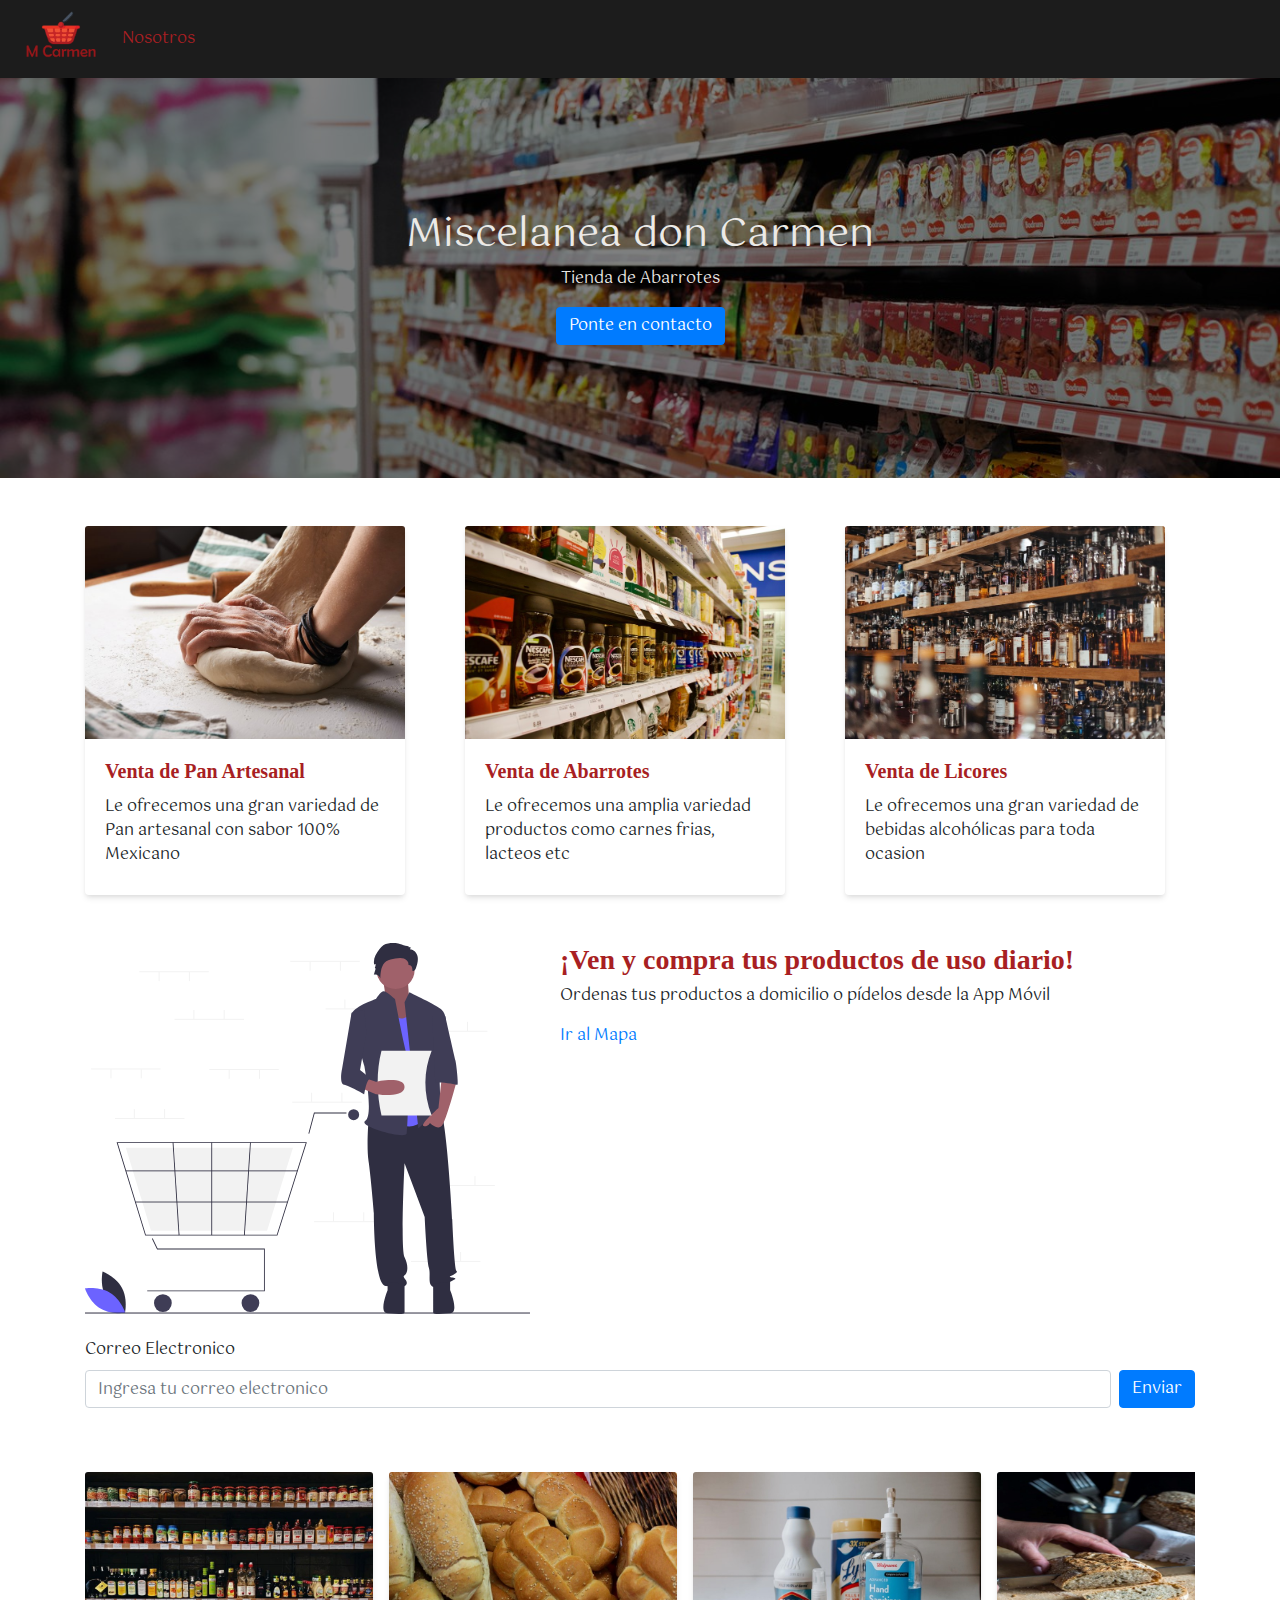
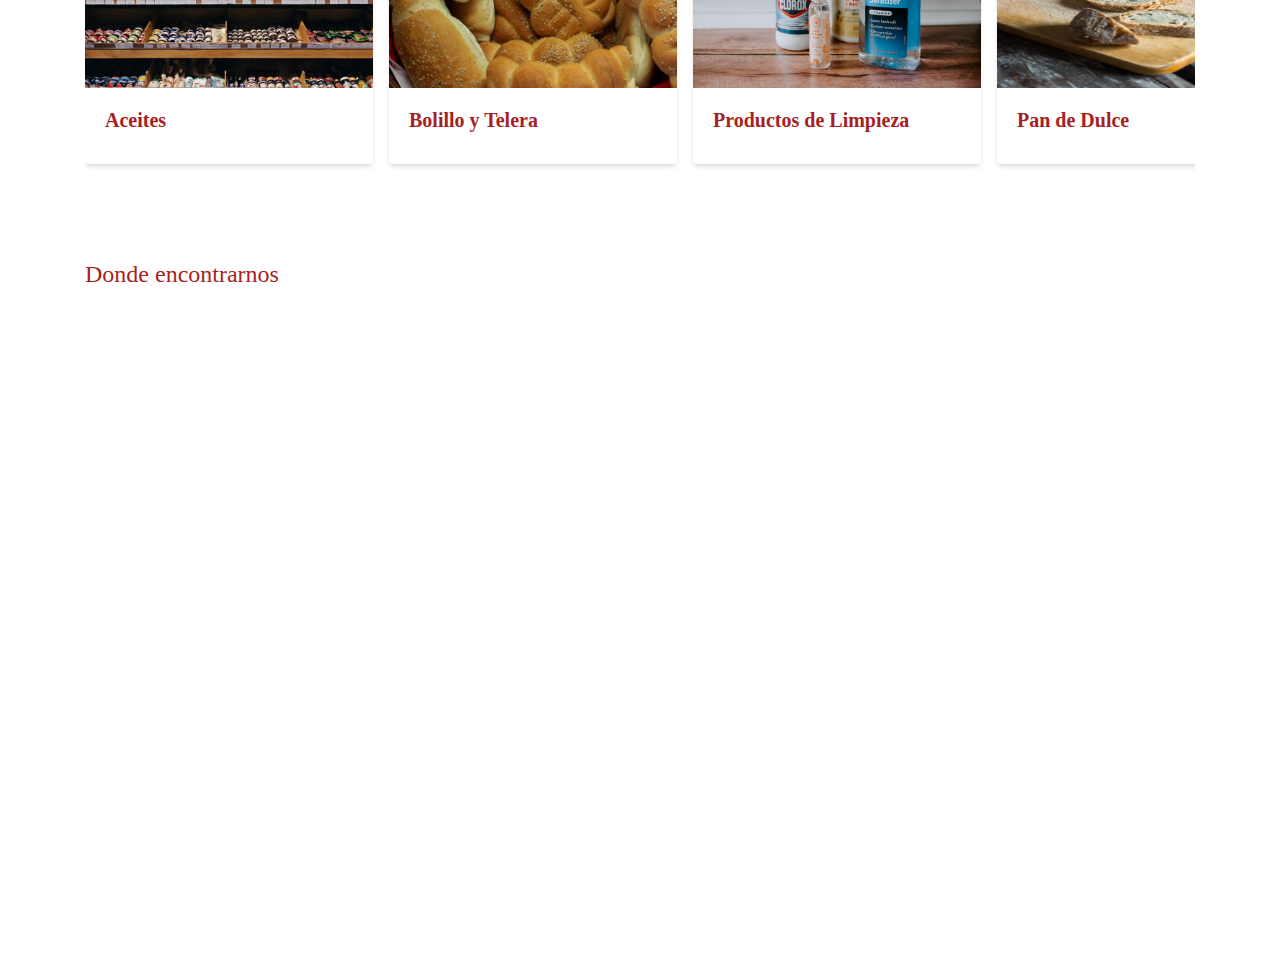
<file: index.html>
<!DOCTYPE html>
<html lang="en">

<head>
    <title>Miscelanea don Carmen</title>
    <meta charset="UTF-8">
    <meta name="viewport" content="width=device-width, initial-scale=1">
    <link rel="stylesheet" href="https://stackpath.bootstrapcdn.com/bootstrap/4.3.1/css/bootstrap.min.css"
        integrity="sha384-ggOyR0iXCbMQv3Xipma34MD+dH/1fQ784/j6cY/iJTQUOhcWr7x9JvoRxT2MZw1T" crossorigin="anonymous">
    <link rel="stylesheet" href="css/style.css">
    <link href="https://fonts.googleapis.com/css?family=Gotu&display=swap" rel="stylesheet">
    <link rel="shortcut icon" type="image/x-icon" href="img/Logo-Miselanea.png">
</head>

<body>
    <header>
        <nav class="navbar navbar-expand-lg navbar-light" style="background-color: #000000e3;">
            <a href="index.html" class="logo">
                <img src="img/Logo-Miselanea.png" alt="Logotipo Oficial">
            </a>    

            <ul class="nav">
                <li class="nav-item">
                    <a class="nav-link" href="nosotros.html">Nosotros</a>
                </li>
            </ul>
        </nav>
        <div class="cover d-flex justify-content-center align-items-center flex-column">
            <h1 class="text-center">Miscelanea don Carmen</h1>
            <p>Tienda de Abarrotes</p>
            <a href="#formulario" class="btn btn-primary">Ponte en contacto</a>
            <!-- <button class="btn btn-primary">Ponte en Contacto</button> -->
        </div>

        <section>
            <div class="container mt-5 mb-5">
                <div class="row">
                    <div class="col-12 col-sm-6 col-lg-4">
                        <div class="card" style="width: 20rem;">
                            <img src="img/rsz_nadya.jpg" class="card-img-top" alt="Servicio de Panadería ">
                            <div class="card-body">
                                <h5 class="card-title"><strong>Venta de Pan Artesanal</strong></h5>
                                <p class="card-text">
                                    Le ofrecemos una gran variedad de Pan artesanal
                                    con sabor 100% Mexicano
                                </p>
                            </div>
                        </div>
                    </div>

                    <div class="col-12 col-sm-6 col-lg-4">
                        <div class="card" style="width: 20rem;">
                            <img src="img/rsz_charles.jpg" class="card-img-top" alt="Servicio de Abarrotes">
                            <div class="card-body">
                                <h5 class="card-title"><strong> Venta de Abarrotes</strong></h5>
                                <p class="card-text">
                                    Le ofrecemos una amplia variedad productos como carnes frias, lacteos etc
                                </p>
                            </div>
                        </div>
                    </div>

                    <div class="col-12 col-sm-6 col-lg-4">
                        <div class="card" style="width: 20rem;">
                            <img src="img/rsz_adam.jpg" class="card-img-top" alt="Servicio de Licores">
                            <div class="card-body">
                                <h5 class="card-title"><strong>Venta de Licores</strong></h5>
                                <p class="card-text">
                                    Le ofrecemos una gran variedad de bebidas alcohólicas para toda ocasion
                                </p>
                            </div>
                        </div>
                    </div>

                </div>
            </div>
        </section>

        <section>
            <div class="container mt-5 mb-5">
                <div class="row">
                    <div class="col-12 col-sm-6 col-lg-5">
                        <img src="img/market.svg" class="card-img-top" alt="ilustracion de contenido">
                    </div>
                    <div class="col-12 col-sm-6">
                        <h3><strong>¡Ven y compra tus productos de uso diario!</strong></h3>
                        <p>Ordenas tus productos a domicilio o pídelos desde la App Móvil </p>
                        <a href="#mapa">Ir al Mapa</a>
                    </div>

                </div>
                <br>
                <form action="" method="POST" enctype="multipart/form-data" id="formulario" role="form"
                    autocomplete="off">
                    <label for="email">Correo Electronico</label>
                    <div class="d-flex">
                        <div class="flex-fill mr-2">
                            <input type="email" id="email" name="email" multiple
                                placeholder="Ingresa tu correo electronico" class="form-control" required />
                        </div>
                        <button type="submit" class="btn btn-primary">Enviar</button>
                    </div>
                </form>
            </div>
        </section>

        <section>
            <div class="container mt-5 mb-5">
                <div class="product-stripe">
                    <div class="stripe-container">
                        <div class="card" style="width: 18rem;">
                            <img src="img/Prueba1.jpg" class="card-img-top" alt="Abarrotes ofrecidos">
                            <div class="card-body">
                                <h5 class="card-title"><strong>Aceites</strong></h5>
                            </div>
                        </div>
                        <div class="card" style="width: 18rem;">
                            <img src="img/Prueba2.jpg" class="card-img-top" alt="Servicio de Panadería ">
                            <div class="card-body">
                                <h5 class="card-title"><strong>Bolillo y Telera</strong></h5>
                            </div>
                        </div>
                        <div class="card" style="width: 18rem;">
                            <img src="img/Prueba3.jpg" class="card-img-top" alt="Servicio de Panadería ">
                            <div class="card-body">
                                <h5 class="card-title"><strong>Productos de Limpieza</strong></h5>
                            </div>
                        </div>
                        <div class="card" style="width: 18rem;">
                            <img src="img/Prueba4.jpg" class="card-img-top" alt="Servicio de Panadería ">
                            <div class="card-body">
                                <h5 class="card-title"><strong>Pan de Dulce</strong></h5>
                            </div>
                        </div>

                    </div>
                </div>
            </div>
        </section>

        <section>
            <div class="container mt-5 mb-5" id="mapa">
                <h4>Donde encontrarnos</h4>
                <div class="responsive-iframe">
                    <iframe
                        src="https://www.google.com/maps/embed?pb=!1m18!1m12!1m3!1d29985.833167417306!2d-98.33868126072049!3d20.04084252616145!2m3!1f0!2f0!3f0!3m2!1i1024!2i768!4f13.1!3m3!1m2!1s0x85d059610351a8a5%3A0xfd4155d448155a26!2sCuautepec%20de%20Hinojosa%2C%20Hgo.!5e0!3m2!1ses!2smx!4v1586400546310!5m2!1ses!2smx"
                        width="600" height="450" frameborder="0" style="border:0;" allowfullscreen=""
                        aria-hidden="false" tabindex="0"></iframe>
                </div>
            </div>
        </section>

    </header>
</body>

</html>
</file>
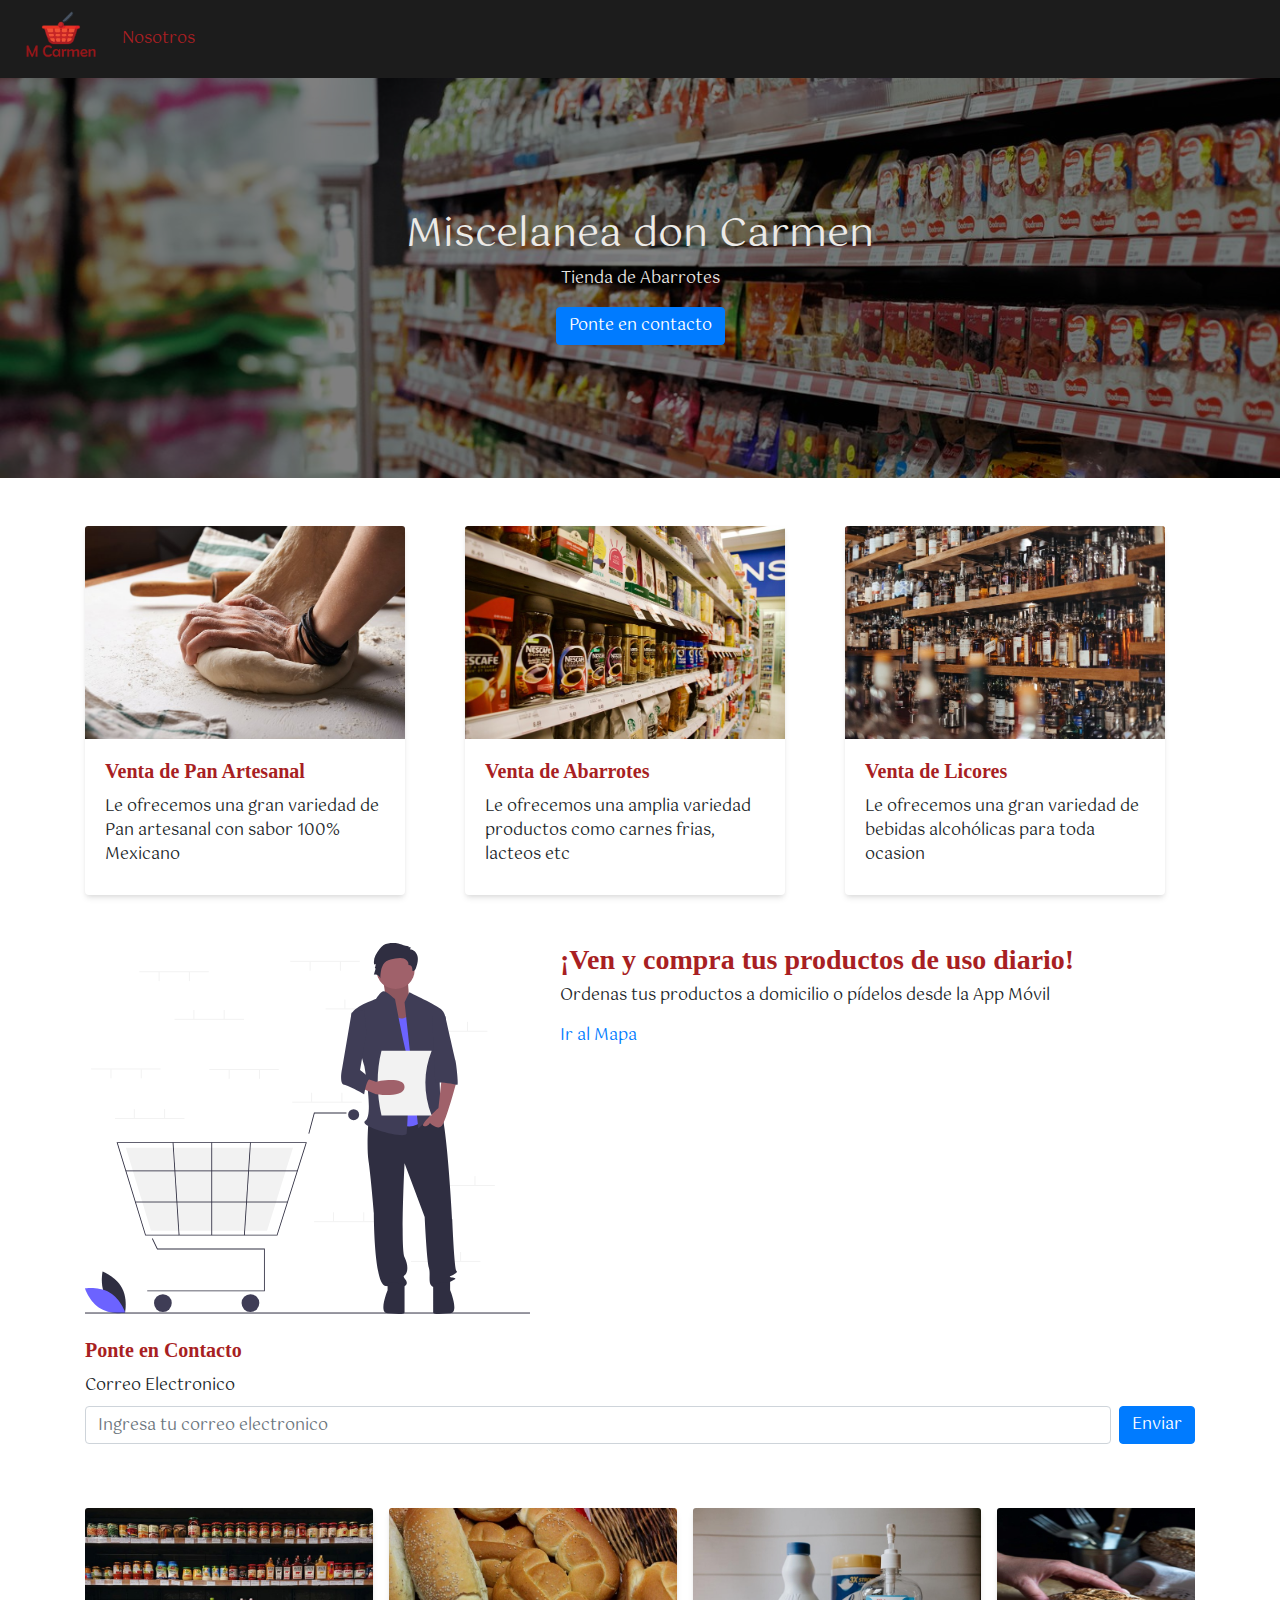
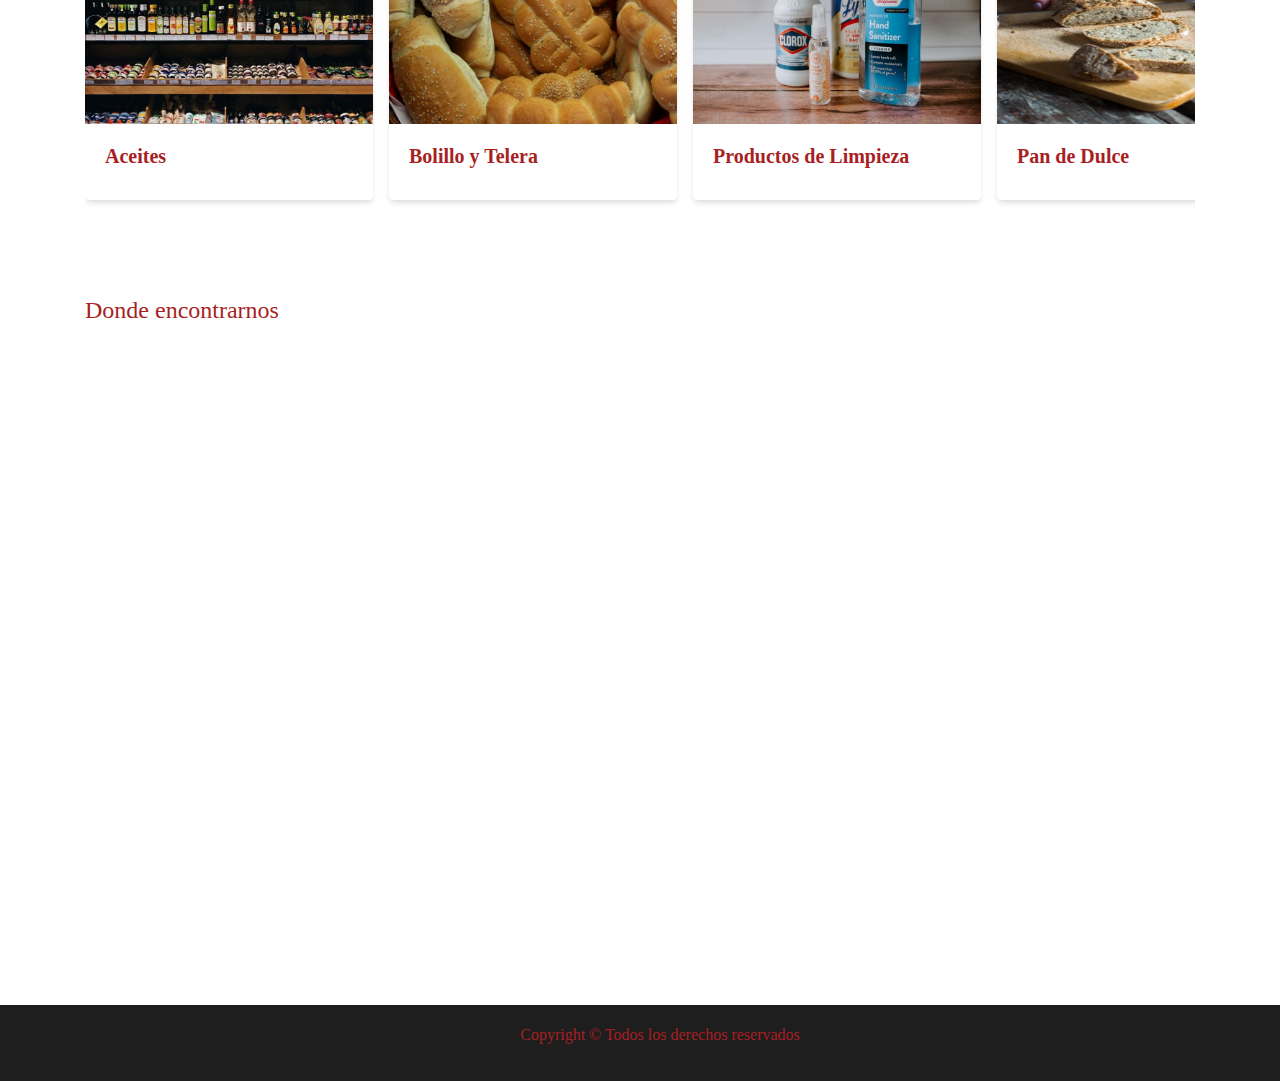
<file: Pagina/index.html>
<!DOCTYPE html>
<html lang="en">

<head>
    <title>Miscelanea don Carmen</title>
    <meta charset="UTF-8">
    <meta name="viewport" content="width=device-width, initial-scale=1">
    <link rel="stylesheet" href="https://stackpath.bootstrapcdn.com/bootstrap/4.3.1/css/bootstrap.min.css"
        integrity="sha384-ggOyR0iXCbMQv3Xipma34MD+dH/1fQ784/j6cY/iJTQUOhcWr7x9JvoRxT2MZw1T" crossorigin="anonymous">
    <link rel="stylesheet" href="css/style.css">
    <link href="https://fonts.googleapis.com/css?family=Gotu&display=swap" rel="stylesheet">
    <link rel="shortcut icon" type="image/x-icon" href="img/Logo-Miselanea.png">
</head>

<body>
    <header>
        <nav class="navbar navbar-expand-lg navbar-light" style="background-color: #000000e3;">
            <a href="index.html" class="logo">
                <img src="img/Logo-Miselanea.png" alt="Logotipo Oficial">
            </a>

            <ul class="nav">
                <li class="nav-item">
                    <a class="nav-link" href="nosotros.html">Nosotros</a>
                </li>
            </ul>
        </nav>
        <div class="cover d-flex justify-content-center align-items-center flex-column">
            <h1 class="text-center">Miscelanea don Carmen</h1>
            <p>Tienda de Abarrotes</p>
            <a href="#formulario" class="btn btn-primary">Ponte en contacto</a>
        </div>

        <section>
            <div class="container mt-5 mb-5">
                <div class="row">
                    <div class="col-12 col-sm-6 col-lg-4">
                        <div class="card" style="width: 20rem;">
                            <img src="img/rsz_nadya.jpg" class="card-img-top" alt="Servicio de Panadería ">
                            <div class="card-body">
                                <h5 class="card-title"><strong>Venta de Pan Artesanal</strong></h5>
                                <p class="card-text">
                                    Le ofrecemos una gran variedad de Pan artesanal
                                    con sabor 100% Mexicano
                                </p>
                            </div>
                        </div>
                    </div>

                    <div class="col-12 col-sm-6 col-lg-4">
                        <div class="card" style="width: 20rem;">
                            <img src="img/rsz_charles.jpg" class="card-img-top" alt="Servicio de Abarrotes">
                            <div class="card-body">
                                <h5 class="card-title"><strong> Venta de Abarrotes</strong></h5>
                                <p class="card-text">
                                    Le ofrecemos una amplia variedad productos como carnes frias, lacteos etc
                                </p>
                            </div>
                        </div>
                    </div>

                    <div class="col-12 col-sm-6 col-lg-4">
                        <div class="card" style="width: 20rem;">
                            <img src="img/rsz_adam.jpg" class="card-img-top" alt="Servicio de Licores">
                            <div class="card-body">
                                <h5 class="card-title"><strong>Venta de Licores</strong></h5>
                                <p class="card-text">
                                    Le ofrecemos una gran variedad de bebidas alcohólicas para toda ocasion
                                </p>
                            </div>
                        </div>
                    </div>

                </div>
            </div>
        </section>

        <section>
            <div class="container mt-5 mb-5">
                <div class="row">
                    <div class="col-12 col-sm-6 col-lg-5">
                        <img src="img/market.svg" class="card-img-top" alt="ilustracion de contenido">
                    </div>
                    <div class="col-12 col-sm-6">
                        <h3><strong>¡Ven y compra tus productos de uso diario!</strong></h3>
                        <p>Ordenas tus productos a domicilio o pídelos desde la App Móvil </p>
                        <a href="#mapa">Ir al Mapa</a>
                    </div>

                </div>
                <br>
                <form action="" method="POST" enctype="multipart/form-data" id="formulario" role="form"
                    autocomplete="off">
                    <h5 class="card-title"><strong>Ponte en Contacto</strong></h5>
                    <label for="email">Correo Electronico</label>
                    <div class="d-flex">
                        <div class="flex-fill mr-2">
                            <input type="email" id="email" name="email" multiple
                                placeholder="Ingresa tu correo electronico" class="form-control" required />
                        </div>
                        <button type="submit" class="btn btn-primary">Enviar</button>
                    </div>
                </form>
            </div>
        </section>

        <section>
            <div class="container mt-5 mb-5">
                <div class="product-stripe">
                    <div class="stripe-container">
                        <div class="card" style="width: 18rem;">
                            <img src="img/Prueba1.jpg" class="card-img-top" alt="Abarrotes ofrecidos">
                            <div class="card-body">
                                <h5 class="card-title"><strong>Aceites</strong></h5>
                            </div>
                        </div>
                        <div class="card" style="width: 18rem;">
                            <img src="img/Prueba2.jpg" class="card-img-top" alt="Abarrotes ofrecidos">
                            <div class="card-body">
                                <h5 class="card-title"><strong>Bolillo y Telera</strong></h5>
                            </div>
                        </div>
                        <div class="card" style="width: 18rem;">
                            <img src="img/Prueba3.jpg" class="card-img-top" alt="Abarrotes ofreidos">
                            <div class="card-body">
                                <h5 class="card-title"><strong>Productos de Limpieza</strong></h5>
                            </div>
                        </div>
                        <div class="card" style="width: 18rem;">
                            <img src="img/Prueba4.jpg" class="card-img-top" alt="Servicio de Panadería">
                            <div class="card-body">
                                <h5 class="card-title"><strong>Pan de Dulce</strong></h5>
                            </div>
                        </div>

                    </div>
                </div>
            </div>
        </section>

        <section>
            <div class="container mt-5 mb-5" id="mapa">
                <h4>Donde encontrarnos</h4>
                <div class="responsive-iframe">
                    <iframe
                        src="https://www.google.com/maps/embed?pb=!1m18!1m12!1m3!1d29985.833167417306!2d-98.33868126072049!3d20.04084252616145!2m3!1f0!2f0!3f0!3m2!1i1024!2i768!4f13.1!3m3!1m2!1s0x85d059610351a8a5%3A0xfd4155d448155a26!2sCuautepec%20de%20Hinojosa%2C%20Hgo.!5e0!3m2!1ses!2smx!4v1586400546310!5m2!1ses!2smx"
                        width="600" height="450" frameborder="0" style="border:0;" allowfullscreen=""
                        aria-hidden="false" tabindex="0"></iframe>
                </div>
            </div>
        </section>

        <footer class="scene">
            <div id="socialmedia">
                <ul class="group">
                    <h6>Copyright © Todos los derechos reservados</h6>
                </ul>
            </div>
        </footer>

    </header>
</body>

</html>
</file>
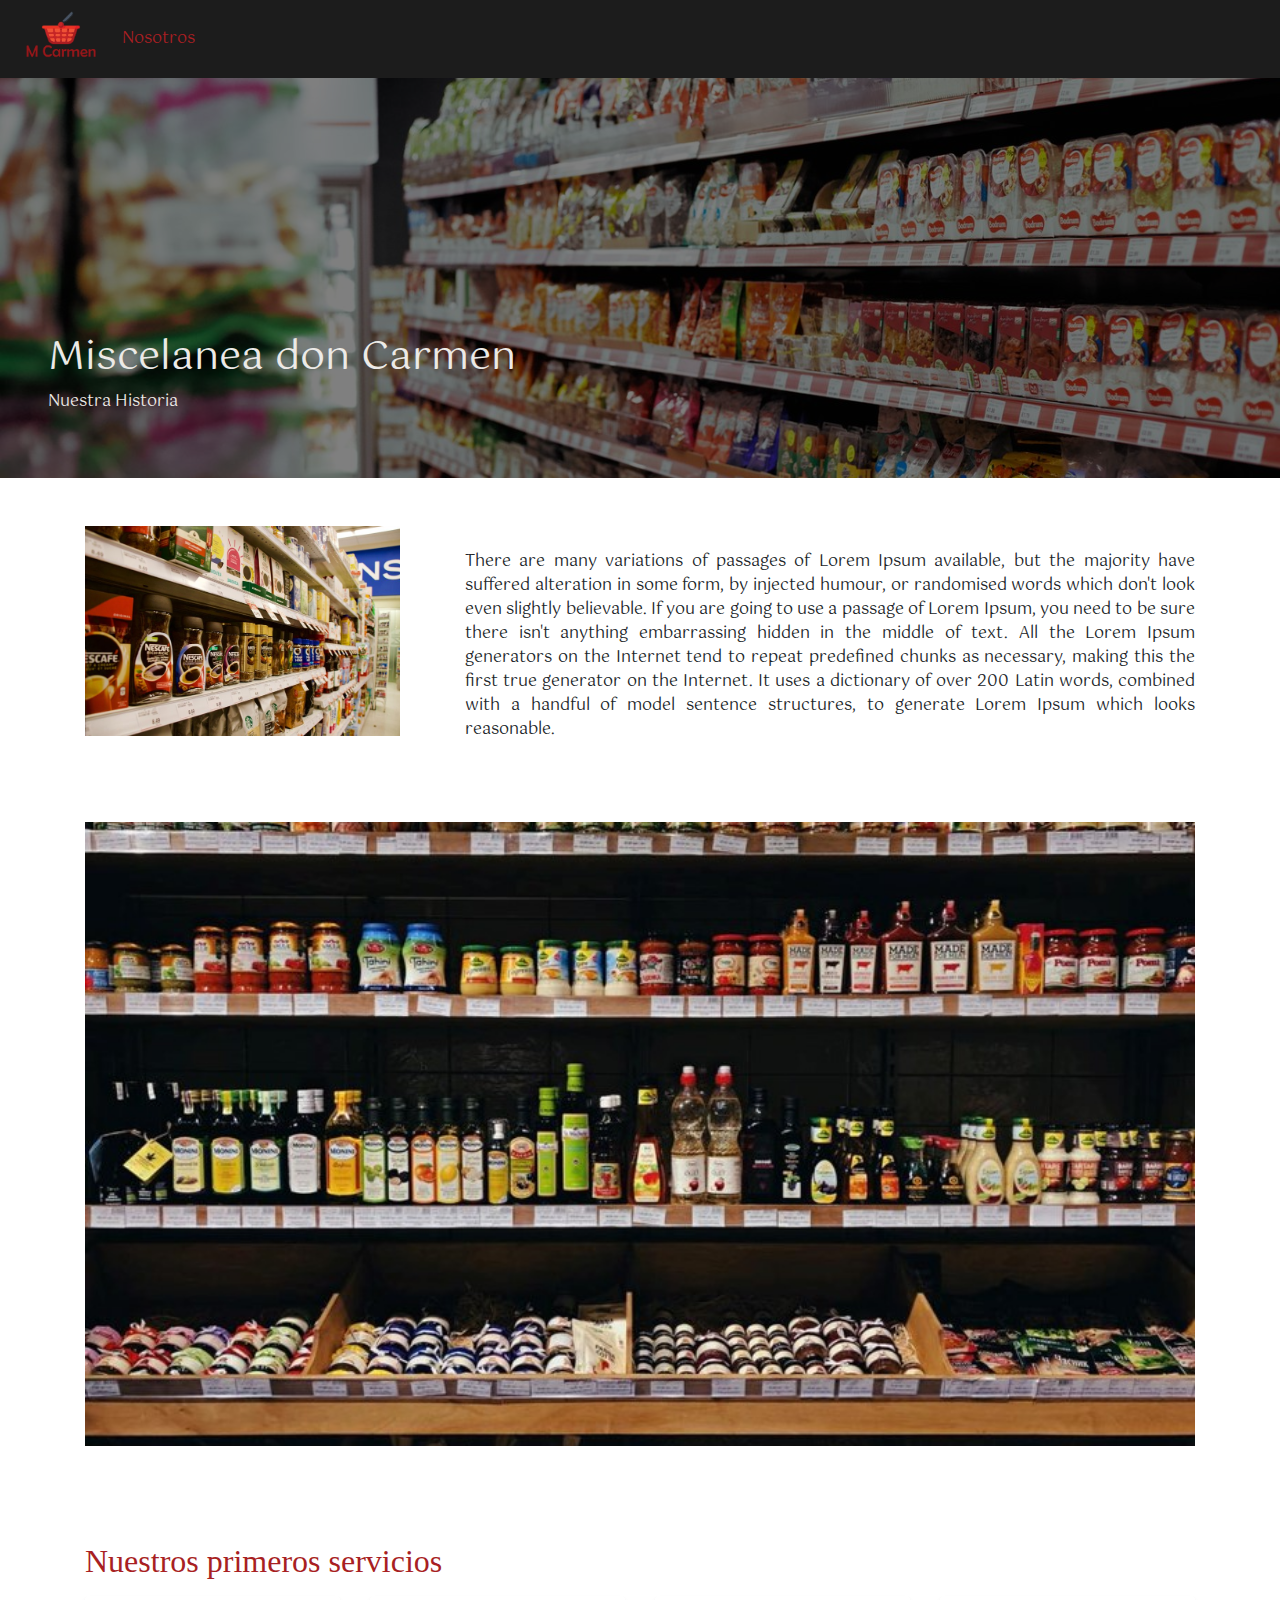
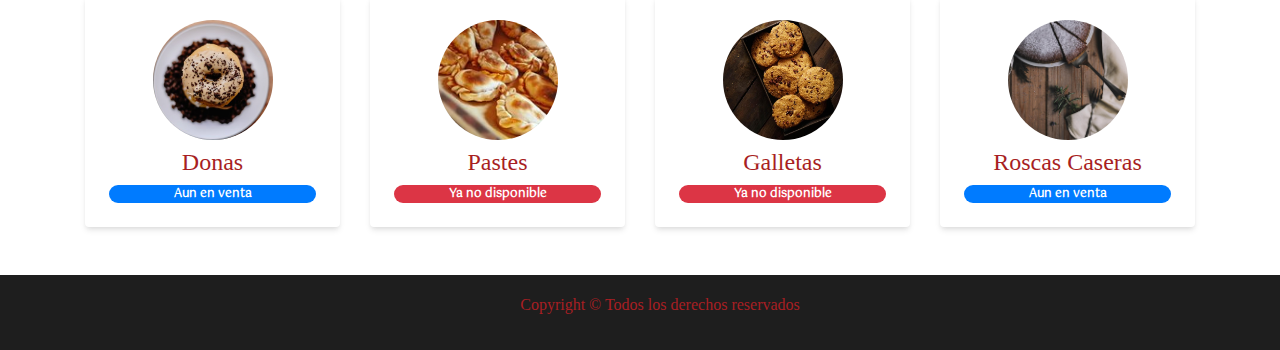
<file: nosotros.html>
<!DOCTYPE html>
<html lang="en">

<head>
    <title>Miscelanea don Carmen</title>
    <meta charset="UTF-8">
    <meta name="viewport" content="width=device-width, initial-scale=1">
    <link rel="stylesheet" href="https://stackpath.bootstrapcdn.com/bootstrap/4.3.1/css/bootstrap.min.css"
        integrity="sha384-ggOyR0iXCbMQv3Xipma34MD+dH/1fQ784/j6cY/iJTQUOhcWr7x9JvoRxT2MZw1T" crossorigin="anonymous">
    <link rel="stylesheet" href="css/style.css">
    <link href="https://fonts.googleapis.com/css?family=Gotu&display=swap" rel="stylesheet">
    <link rel="shortcut icon" type="image/x-icon" href="img/Logo-Miselanea.png">
</head>

<body>
    <header>
        <nav class="navbar navbar-expand-lg navbar-light" style="background-color: #000000e3;">
            <a href="index.html" class="logo">
                <img src="img/Logo-Miselanea.png" alt="Logotipo Oficial">
            </a>    

            <ul class="nav">
                <li class="nav-item">
                    <a class="nav-link" href="nosotros.html">Nosotros</a>
                </li>
            </ul>
        </nav>
        <div class="cover d-flex justify-content-end align-items-start flex-column p-5"
            style="background-image:url(img/rsz_mehrad.jpg)">
            <h1 class="text-center">Miscelanea don Carmen</h1>
            <p>Nuestra Historia</p>
        </div>
    </header>
    <section>
        <div class="container mt-5 mb-5">
            <div class="row">
                <div class="col-md-4 col-md-offset-4">
                    <img src="img/rsz_charles.jpg" class="float-rigth" height="210px" alt="Historia de la miselanea">
                </div>
                <div class="col-md-8 col-md-offset-4">
                    <br>
                    <div class="form-group">
                        <p class="text-justify">
                            There are many variations of passages of Lorem Ipsum available, but the majority have
                            suffered
                            alteration in some form, by injected humour, or randomised words which don't look even
                            slightly
                            believable. If you are going to use a passage of Lorem Ipsum, you need to be sure there
                            isn't
                            anything
                            embarrassing hidden in the middle of text. All the Lorem Ipsum generators on the Internet
                            tend
                            to repeat
                            predefined chunks as necessary, making this the first true generator on the Internet. It
                            uses a
                            dictionary of over 200 Latin words, combined with a handful of model sentence structures, to
                            generate
                            Lorem Ipsum which looks reasonable.
                        </p>
                    </div>
                </div>
            </div>
        </div>
    </section>
    <section>
        <div class="container mt-5 mb-5">
            <div class="slider">
                <div class="slider-container">
                    <div class="image-container" style="background-image:url(img/Prueba1.jpg)"></div>
                    <div class="image-container" style="background-image:url(img/Prueba2.jpg)"></div>
                    <div class="image-container" style="background-image:url(img/Prueba3.jpg)"></div>
                    <div class="image-container" style="background-image:url(img/Prueba4.jpg)"></div>
                </div>
            </div>
        </div>
    </section>

    <section>
        <div class="container mt-5 mb-5">
            <h2>Nuestros primeros servicios </h2>
            <div class="row">
                <div class="col-12 col-sm-6 col-md-3 mt-2">
                    <div class="card p-4 text-center">
                        <div class="avatar rounded-circle" style="background-image:url(img/rsz_gerson.jpg)"></div>
                        <h4 class="mt-2">Donas</h4>
                        <span class="badge badge-pill badge-primary">Aun en venta</span>
                    </div>
                </div>

                <div class="col-12 col-sm-6 col-md-3 mt-2">
                    <div class="card p-4 text-center">
                        <div class="avatar rounded-circle" style="background-image:url(img/rsz_pastes.jpg)"></div>
                        <h4 class="mt-2">Pastes</h4>
                        <span class="badge badge-pill badge-danger">Ya no disponible</span>
                    </div>
                </div>

                <div class="col-12 col-sm-6 col-md-3 mt-2">
                    <div class="card p-4 text-center">
                        <div class="avatar rounded-circle" style="background-image:url(img/prateek-katyal.jpg)"></div>
                        <h4 class="mt-2">Galletas</h4>
                        <span class="badge badge-pill badge-danger">Ya no disponible</span>
                    </div>
                </div>

                <div class="col-12 col-sm-6 col-md-3 mt-2">
                    <div class="card p-4 text-center">
                        <div class="avatar rounded-circle" style="background-image:url(img/henry-be.jpg)"></div>
                        <h4 class="mt-2">Roscas Caseras</h4>
                        <span class="badge badge-pill badge-primary">Aun en venta</span>
                    </div>
                </div>

            </div>
        </div>
    </section>

    <footer class="scene">
        <div id="socialmedia">
            <ul class="group">
                <h6>Copyright © Todos los derechos reservados</h6>
            </ul>
        </div>
    </footer>

</body>

</html>
</file>
<file: css/style.css>
body {
    margin: 0em;
    font-family: 'Gotu', sans-serif;
}

h2,h3,h4,h5,h6{
    font-family: 'Merriweather', serif;
    color: #a81f23;
}

.logo img{
    width: 90px;
    height: auto;  
}

.nav a{
    color: #a81f23;
}

footer{
    padding: 20px 0;
    background: #1e1e1e;
    text-align: center;
    
}

.cover {
    height: 400px;
    background-image: url("../img/rsz_mehrad.jpg");
    color: #eceae7;
    background-size: cover;
    background-position: center;
    background-color: rgba(0, 0, 0, 0.5);
    background-blend-mode: darken;
}

.card {
    border: 0 !important;
    box-shadow: 0 4px 6px -1px rgba(0, 0, 0, 0.1), 0 2px 4px -1px rgba(0, 0, 0, 0.06); 
}  

.card-title {
    min-width: 3rem;
}

.card-text{
    min-height: 5rem;
}

.product-stripe, .slider{
    overflow-x: scroll;
    padding-top: 1rem;
    padding-bottom: 3rem;
}

.stripe-container, .slider-container{
    display: flex;
}

.stripe-container .card{
    width: 300px;
    flex-shrink: 0;
    margin-right: 1rem;
}

.responsive-iframe{
    position: relative;
    padding-top: 56.25%;
}

.responsive-iframe iframe{
    position:absolute;
    top: 0;
    left: 0;
    width: 100%;
}

.slider{
    overflow-x: hidden;
}

.slider-container{
    transform: translateX(0);
    animation: slider 10s infinite;
}

.image-container{
    width: 100%;
    padding-top: 56.25%;
    background-size: cover;
    background-position: center;
    flex-shrink: 0;
}

.avatar{
    height: 120px;
    width: 120px;
    background-size: cover;
    background-position: center;
    margin: 0 auto;
}

@keyframes slider{
    0%{
        transform: translateX(0);
    }
    20%{
        transform: translateX(0);
    }
    25%{
        transform: translateX(-100%);
    }
    45%{
        transform: translateX(-100%);
    }
    50%{
        transform: translateX(-200%);
    }
    70%{
        transform: translateX(-200%);
    }
    75%{
        transform: translateX(-300%);
    }
    95%{
        transform: translateX(-300%);
    }
    100%{
        transform: translateX(0);
    }
}
</file>
<file: Pagina/css/style.css>
body {
    margin: 0em;
    font-family: 'Gotu', sans-serif;
}

h2,h3,h4,h5,h6{
    font-family: 'Merriweather', serif;
    color: #a81f23;
}

.logo img{
    width: 90px;
    height: auto;  
}

.nav a{
    color: #a81f23;
}

footer{
    padding: 20px 0;
    background: #1e1e1e;
    text-align: center;
    
}

.cover {
    height: 400px;
    background-image: url("../img/rsz_mehrad.jpg");
    color: #eceae7;
    background-size: cover;
    background-position: center;
    background-color: rgba(0, 0, 0, 0.5);
    background-blend-mode: darken;
}

.card {
    border: 0 !important;
    box-shadow: 0 4px 6px -1px rgba(0, 0, 0, 0.1), 0 2px 4px -1px rgba(0, 0, 0, 0.06); 
}  

.card-title {
    min-width: 3rem;
}

.card-text{
    min-height: 5rem;
}

.product-stripe, .slider{
    overflow-x: scroll;
    padding-top: 1rem;
    padding-bottom: 3rem;
}

.stripe-container, .slider-container{
    display: flex;
}

.stripe-container .card{
    width: 300px;
    flex-shrink: 0;
    margin-right: 1rem;
}

.responsive-iframe{
    position: relative;
    padding-top: 56.25%;
}

.responsive-iframe iframe{
    position:absolute;
    top: 0;
    left: 0;
    width: 100%;
}

.slider{
    overflow-x: hidden;
}

.slider-container{
    transform: translateX(0);
    animation: slider 10s infinite;
}

.image-container{
    width: 100%;
    padding-top: 56.25%;
    background-size: cover;
    background-position: center;
    flex-shrink: 0;
}

.avatar{
    height: 120px;
    width: 120px;
    background-size: cover;
    background-position: center;
    margin: 0 auto;
}

@keyframes slider{
    0%{
        transform: translateX(0);
    }
    20%{
        transform: translateX(0);
    }
    25%{
        transform: translateX(-100%);
    }
    45%{
        transform: translateX(-100%);
    }
    50%{
        transform: translateX(-200%);
    }
    70%{
        transform: translateX(-200%);
    }
    75%{
        transform: translateX(-300%);
    }
    95%{
        transform: translateX(-300%);
    }
    100%{
        transform: translateX(0);
    }
}
</file>
